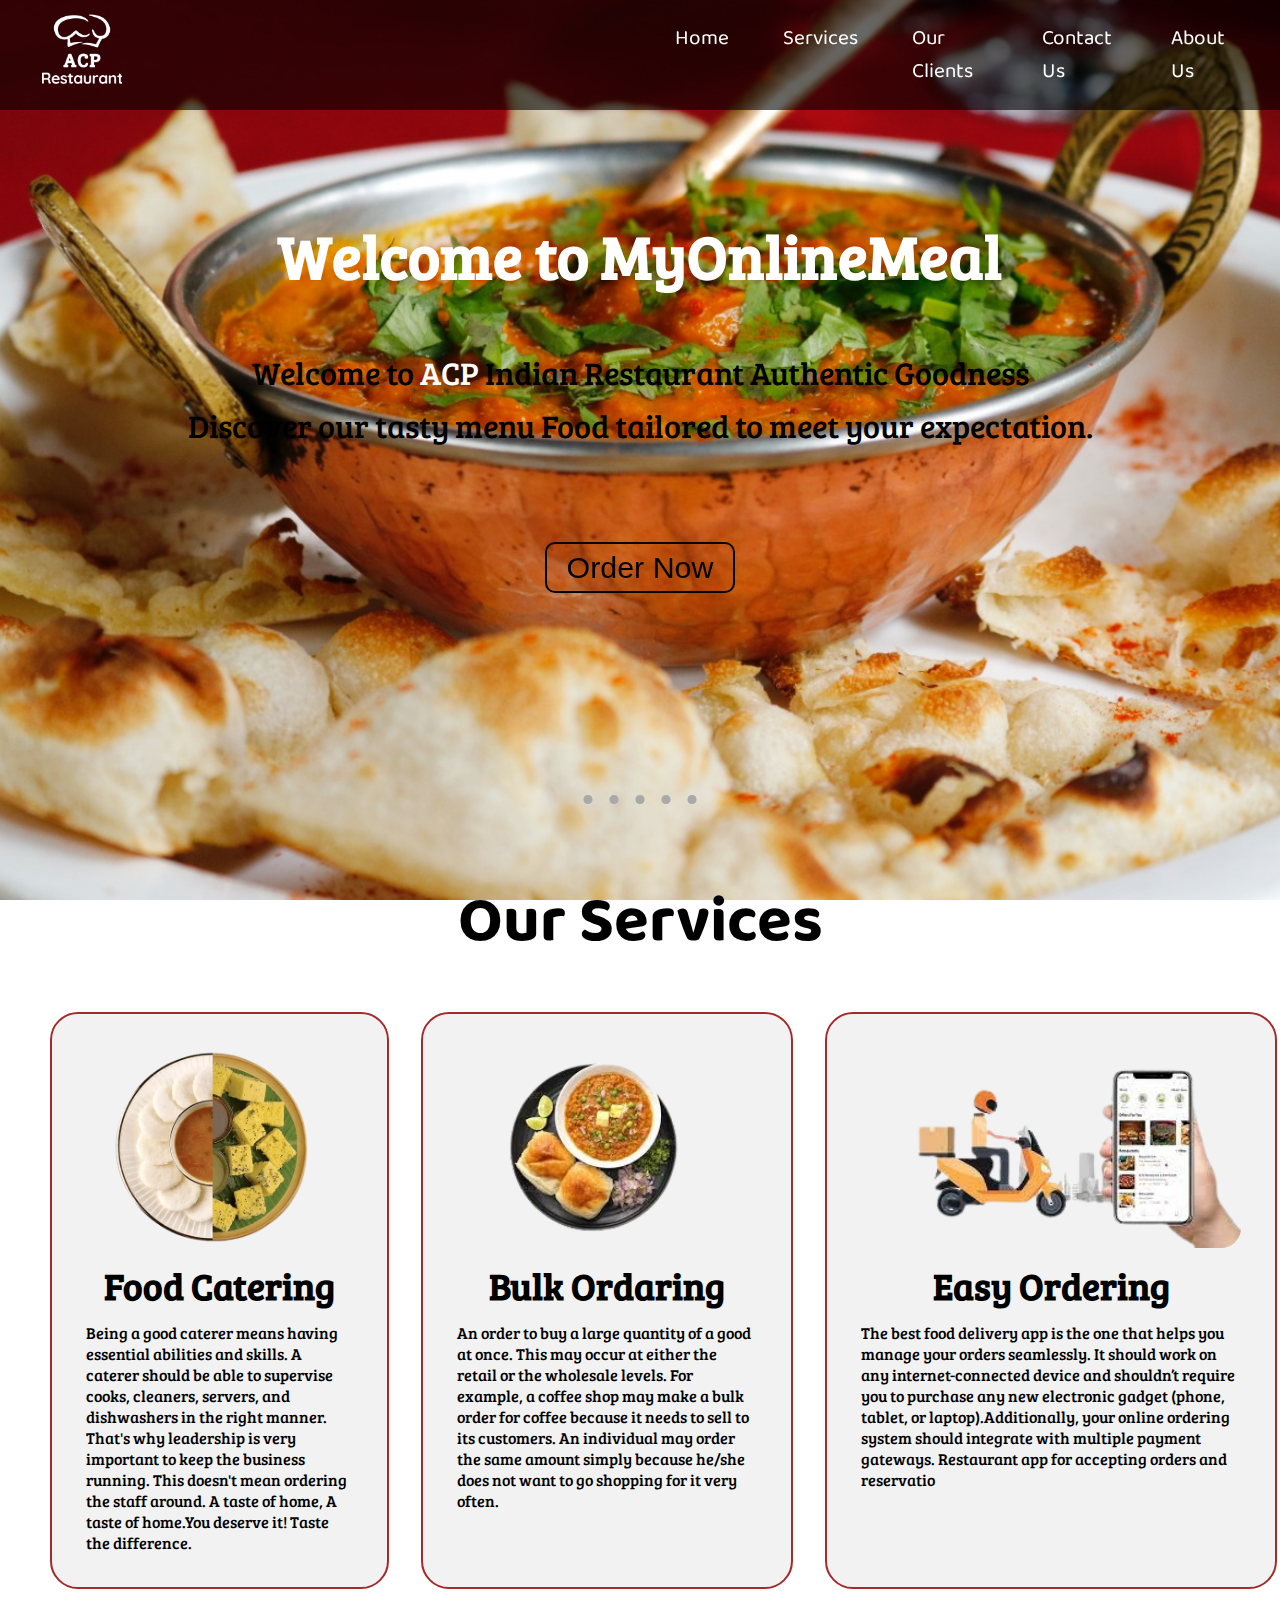
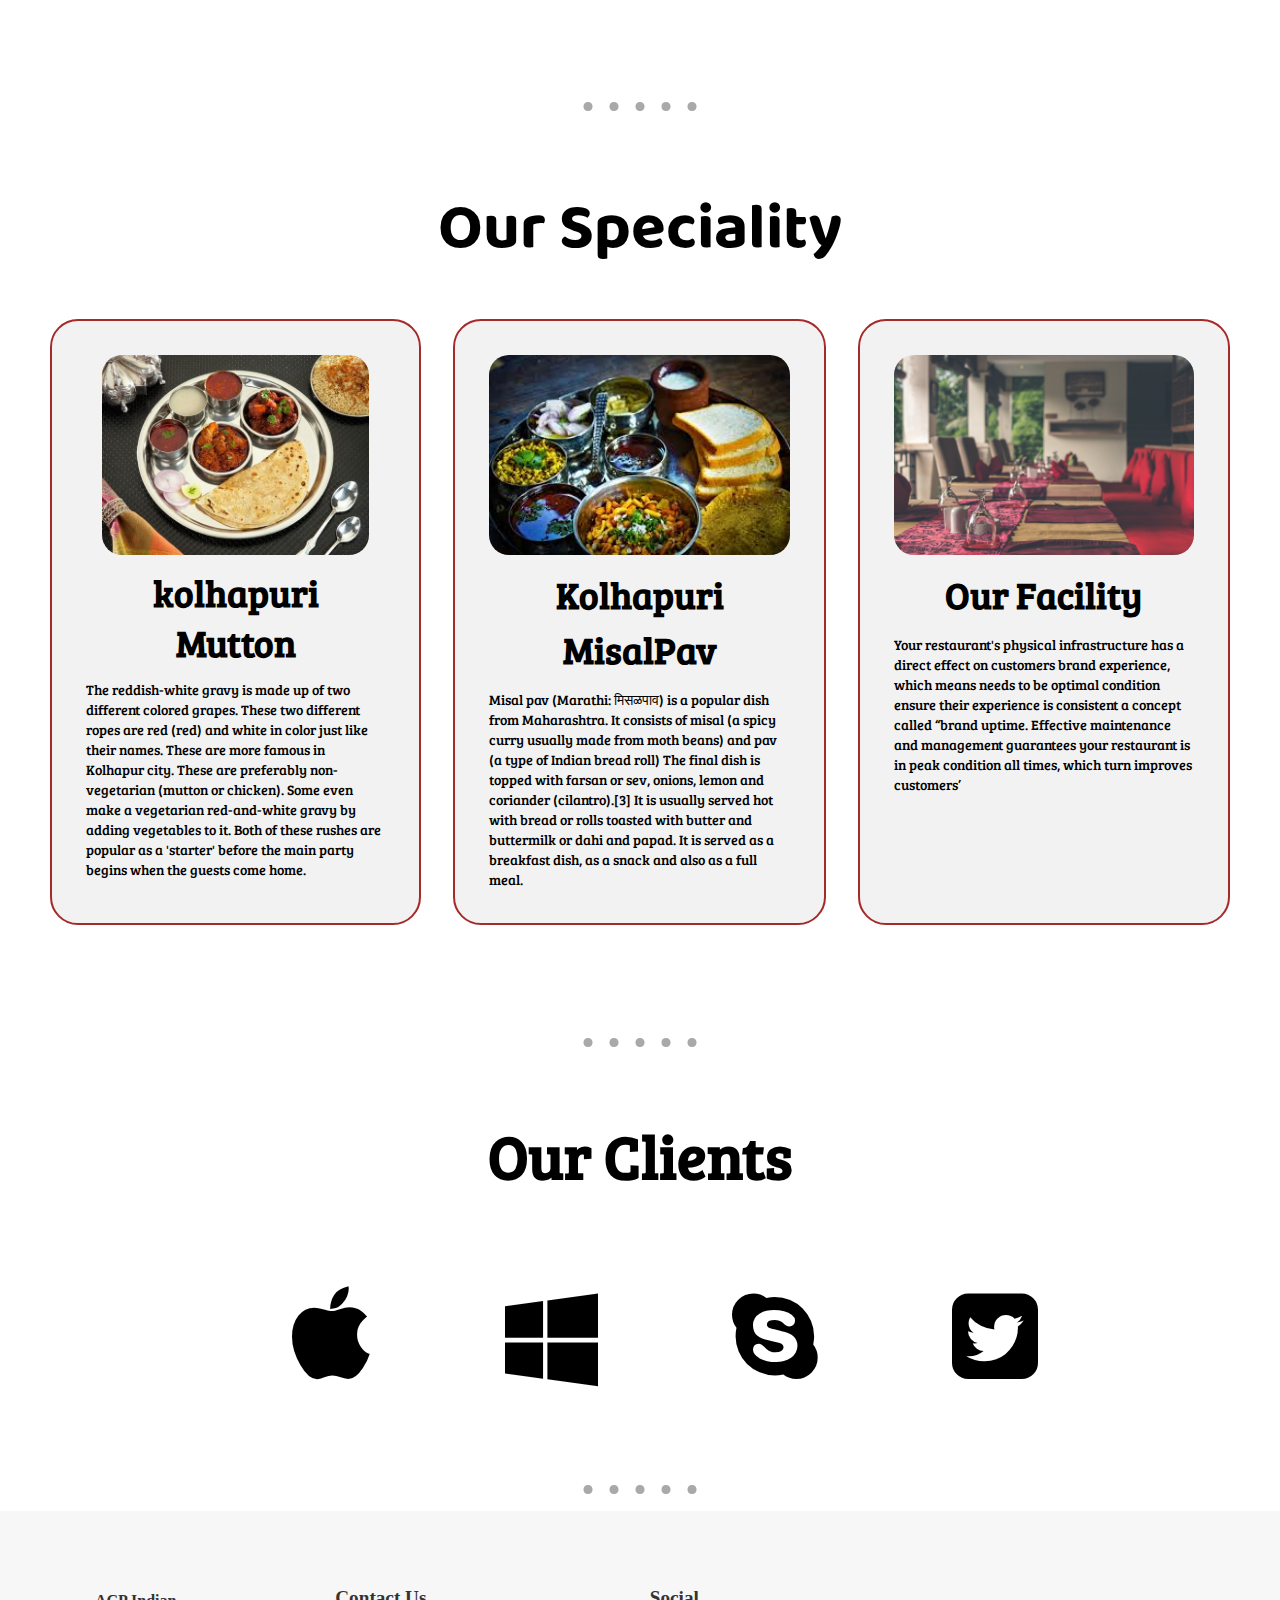
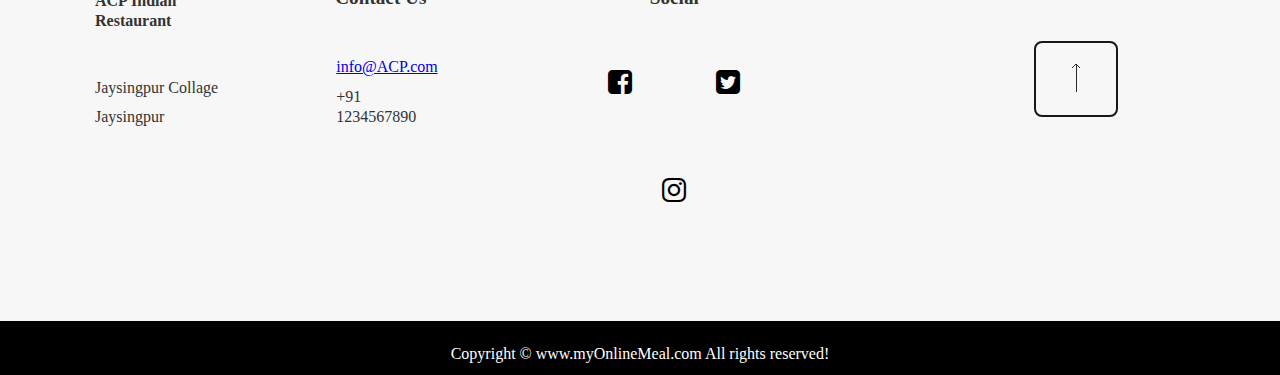
<file: index.html>
<!DOCTYPE html>
<html lang="en">
<head>
    <link rel="stylesheet" href="styles.css">
    <!-- <link rel="stylesheet" href="Contact.css"> -->
    <link rel="stylesheet" media= "screen and (max-width: 1170px)" href="phone.css">
    <meta charset="UTF-8">
    <meta http-equiv="X-UA-Compatible" content="IE=edge">
    <meta name="viewport" content="width=device-width, initial-scale=1.0">
    <title>Best Online Food Delivery Service In India | MyOnlinemeal.com</title>
    <link rel="preconnect" href="https://fonts.googleapis.com">
<link rel="preconnect" href="https://fonts.gstatic.com" crossorigin>
<link rel="preconnect" href="https://fonts.googleapis.com">
<link rel="preconnect" href="https://fonts.gstatic.com" crossorigin>
<link href="https://fonts.googleapis.com/css2?family=Baloo+Bhai+2&family=Baloo+Bhaina+2&family=Bree+Serif&display=swap" rel="stylesheet">

<link rel="stylesheet" href="https://cdnjs.cloudflare.com/ajax/libs/font-awesome/4.7.0/css/font-awesome.min.css">

</head>
<body>
    <nav id="navbar">
        <div id="logo">
            <a href="#home"><img class="img" src="images\Logo1-removebg-preview (1).png" alt="" id="src"></a>
        </div>

        <ul>
            <li class="item"><a href="#home">Home</a></li>
            <li class="item"><a href="#services-container">Services</a></li>
            <li class="item"><a href="#client-section">Our Clients</a></li>
            <li class="item"><a href="Contact_Us.html">Contact Us</a></li>
            <li class="item"><a href="#height">About Us</a></li>
        </ul>
    </nav>

    <section id="home">

        <h1 class="h-primary">Welcome to MyOnlineMeal</h1>
        <div class="button-down">
        <p>Welcome to <span class="span">ACP</span> Indian Restaurant
            Authentic Goodness</p>
        <p>Discover our tasty menu
            Food tailored to meet your expectation.</p>
        </div>
        <a href="OrderNow.html"><button class="btn btn-md btn-border-animate btn-light slider-text-third chownow-order-online">Order Now</button></a>
        </section>

        <section id="services-container">
            <p class="dots"> . . . . .</p>
            <h1 class="primary center">Our Services</h1>
            <div id="services">
                <div class="box">
                    <img src="images/edli_dhokala.png" alt="">
                    <h2 class="h-secondary center">Food Catering</h2>
                    <p class="center"> Being a good caterer means having essential  abilities and skills.
                        A caterer should be able to supervise cooks, cleaners, servers, and dishwashers in the right manner.
                        That's why leadership is very important to keep the business running.
                        This doesn't mean ordering the staff around. A taste of home, A taste of home.You deserve it! Taste the difference.
                    </p>
                </div>

                <div class="box">
                    <img src="images/misal-pav-removebg-preview.png" alt="">
                    <h2 class="h-secondary center">Bulk Ordaring</h2>
                    <p class="center">An order to buy a large quantity of a good at once. This may occur at either the retail or the wholesale levels. For example, a coffee shop may make a bulk order for coffee because it needs to sell to its customers.
                        An individual may order the same amount simply because he/she does not want to go shopping for it very often.
                    </p>
                </div>

                <div class="box">
                    <img src="images/FoodOrdaring-removebg-preview.png" alt="">
                    <h2 class="h-secondary center">Easy Ordering</h2>
                    <p class="center">The best food delivery app is the one that helps you manage your orders seamlessly.
                        It should work on any internet-connected device and shouldn’t require you to purchase any new electronic gadget (phone, tablet, or laptop).Additionally, your online ordering system should integrate with multiple payment gateways.
                        Restaurant app for accepting orders and reservatio
                    </p>
                </div>
            </div>

        </section>

        <section class="services-container">
<p class="dots"> . . . . .</p>
            <h1 class="primary2 center">Our Speciality</h1>
                
                
                    <div id="services">
                        <div class="box">
                            <img src="images/Kolhapur tambda pandra.jpg" alt="">
                            <h2 class="h-secondary center">kolhapuri Mutton</h2>
                            <p class="center">The reddish-white gravy is made up of two different colored grapes. These two different ropes are red (red) and white in color just like their names.
                                These are more famous in Kolhapur city. These are preferably non-vegetarian (mutton or chicken). Some even make a vegetarian red-and-white gravy by adding vegetables to it.
                                Both of these rushes are popular as a 'starter' before the main party begins when the guests come home. 
                            </p>
                        </div>

                        <div class=" carousel-item box">
                            <img src="images/misal-pav-removebg1.jpg" alt="">
                            <h2 class="testimonial-text h-secondary center">Kolhapuri MisalPav</h2>
                            <p class="center">Misal pav (Marathi: मिसळपाव) is a popular dish from Maharashtra. It consists of misal (a spicy curry usually made from moth beans) and pav (a type of Indian bread roll)
                                The final dish is topped with farsan or sev, onions, lemon and coriander (cilantro).[3] It is usually served hot with bread or rolls
                                toasted with butter and buttermilk or dahi and papad. It is served as a breakfast dish, as a snack and also as a full meal.
                            </p>
                        </div>

                        <div class="carousel-item box">
                            <img src="images/Food-ordaring1.jpeg" alt="">
                            <h2 class="testimonial-text h-secondary center">Our Facility</h2>
                            <p class="center">Your restaurant's physical infrastructure has a direct effect on customers brand experience,
                                which means needs to be optimal condition ensure their experience is consistent a concept called “brand uptime.
                                Effective maintenance and management guarantees your restaurant is in peak condition all times, which turn improves customers’
                            </p>
                        </div>
                    </div>

    </section>
        <section id="client-section">
            <p class="dots"> . . . . .</p>
            <h1 class="h-primary center">Our Clients</h1>
            <div id="clients">
                <div id="client" class="item">
                    <a href="https://www.apple.com/in/"><i class="fa fa-apple" style="font-size:100px;"></i></a>
                    <a href="https://www.microsoft.com/en-in/"><i class="fa fa-windows" style="font-size:100px;"></i></a>
                    <a href="https://www.skype.com/en/"><i class="fa fa-skype" style="font-size:100px;"></i></a>
                    <a href="https://twitter.com/?lang=en"><i class="fa fa-twitter-square" style="font-size:100px;" href="https://twitter.com/"></i></a>
                </div>
            </div>
            <p class="dots"> . . . . .</p>

        </section>  

        <section id="height">      

            <footer class="foot">

                    <div class="linesize">
                        <h5>ACP Indian Restaurant</h5>
                        <p>Jaysingpur Collage <p class="p1"> Jaysingpur</p></p>    
                    </div>


                    <div class="cont">
                        <h6>Contact Us</h6>
                    <p>
                    
                        <a href="mailto:info@ACP.com" class="link-hover link-hover-text">info@ACP.com</a>

                        <span>+91 1234567890</span>

                    </p>
                
                </div>
                
                <div class='social'>
                    <p class="font">Social</p>
                    <p>
                        <a href="https://www.facebook.com/"><i class="fa fa-facebook-square" style="font-size:175%;" aria-hidden="true"></i></a>
                        <a href="https://twitter.com/?lang=en"><i class="fa fa-twitter-square" style="font-size:175%;" aria-hidden="true"></i></a>
                        <a href="https://www.instagram.com/"><i class="fa fa-instagram" style="font-size:175%;" aria-hidden="true"></i></a>                                                
                    </p>
                </div>

                <a href="#home"><div class="btn2 btn-outline-dark btn-border-animate" id="scroll-up">

                    <svg xmlns="http://www.w3.org/2000/svg" class="arrow-svg" xmlns:xlink="http://www.w3.org/1999/xlink" width="20px" height="40px" viewBox="0 0 50 100" preserveAspectRatio="xMidYMid meet" zoomAndPan="disable"><line class="arrow-svg-top" stroke="#171717" x1="15" y1="25" x2="25" y2="15" style="stroke-width: 1px; vector-effect: non-scaling-stroke; fill: none; color: white" /><line class="arrow-svg-top" stroke="#171717" x1="25" y1="15" x2="35" y2="25" style="stroke-width: 1px; vector-effect: non-scaling-stroke; fill: none;" /><line class="arrow-svg-ver" stroke="#171717" style="stroke-width: 1px; vector-effect: non-scaling-stroke; fill: none;" shape-rendering="crispEdges" x1="25" y1="15" x2="25" y2="85" /></svg>

                    <span class="top button-border"></span>

                    <span class="left left-bottom button-border"></span>

                    <span class="left left-top button-border"></span>

                    <span class="bottom bottom-right button-border"></span>

                    <span class="bottom bottom-left button-border"></span>

                    <span class="right button-border"></span>

                </div></a>

            </footer>
            
            
            <div class="Last">
                <p class="last">Copyright &copy; www.myOnlineMeal.com All rights reserved!</p> 
            </div>   
        </section>
</body>
</html>
</file>
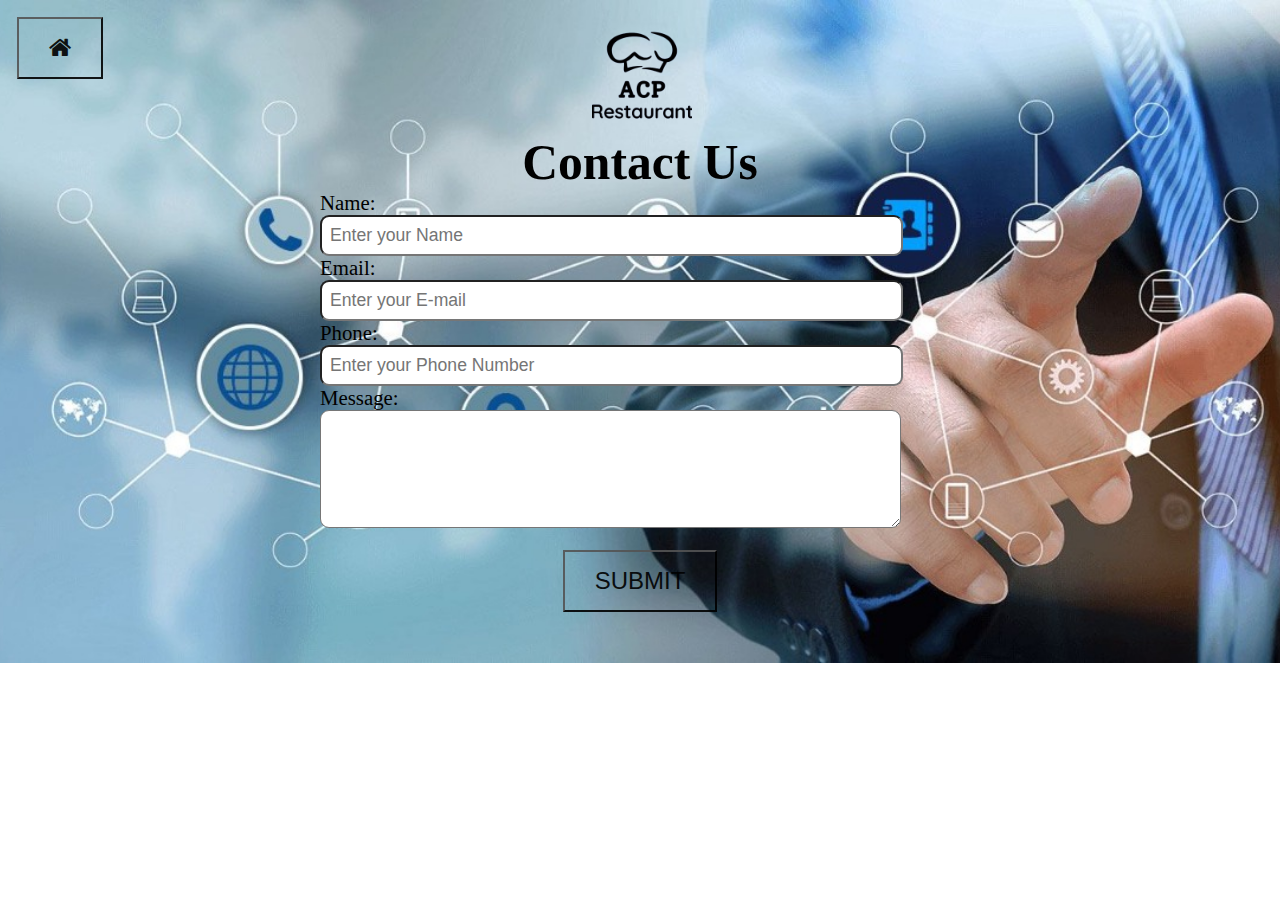
<file: Contact_Us.html>
<!DOCTYPE html>
<html lang="en">
<head>
    <link rel="stylesheet" href="Contact.css">
    <meta charset="UTF-8">
    <meta http-equiv="X-UA-Compatible" content="IE=edge">
    <meta name="viewport" content="width=device-width, initial-scale=1.0">
    <title>Contact_Us</title>

    <link rel="stylesheet" href="https://cdnjs.cloudflare.com/ajax/libs/font-awesome/4.7.0/css/font-awesome.min.css">

</head>
<body style="background: url('images/Contact.jpeg') no-repeat center center/cover;">
    
    <a href="index.html"><button class="btn btn-outline-light"><i class="fa fa-home"></i></button></a>
    <center><div class="logo6">
        <a href="index.html"><img class="img" src="images\Logo2-removebg-preview.png" alt="" id="src"></a>
    </div></center>
    
    <section id="contact">
  
        <h1 class="primary1">Contact Us</h1>
        <div id="contact-box">
            <form action="">
                <div class="form-group">
                    <label for="name">Name: </label>
                    <input type="text"  name="name" id="name" placeholder="Enter your Name" required>
                </div>
                <div class="form-group">
                    <label for="email">Email: </label>
                    <input type="email" name="name" id="email" placeholder="Enter your E-mail" required>
                </div>
                <div class="form-group">
                    <label for="phone">Phone: </label>
                    <input type="phone" name="name" id="phone" placeholder="Enter your Phone Number" required>
                </div>
                <div class="form-group">
                    <label for="message">Message: </label>
                    <textarea name="message" id="message" cols="30" rows="5" required></textarea>
                </div>
                <center><a href="mailto:chinmaygaikwad1901@gmail.com"><button class="btn btn-outline-light">Submit</button></a></center>
            </form>
        </div>
        <!-- <img class="btn2" src="images/home.png" alt="Home-buttom" style=" "> -->
        <!-- <button type="button" class="btn btn-outline-light">Light</button> -->
    </section>
</body>
</html>
</file>
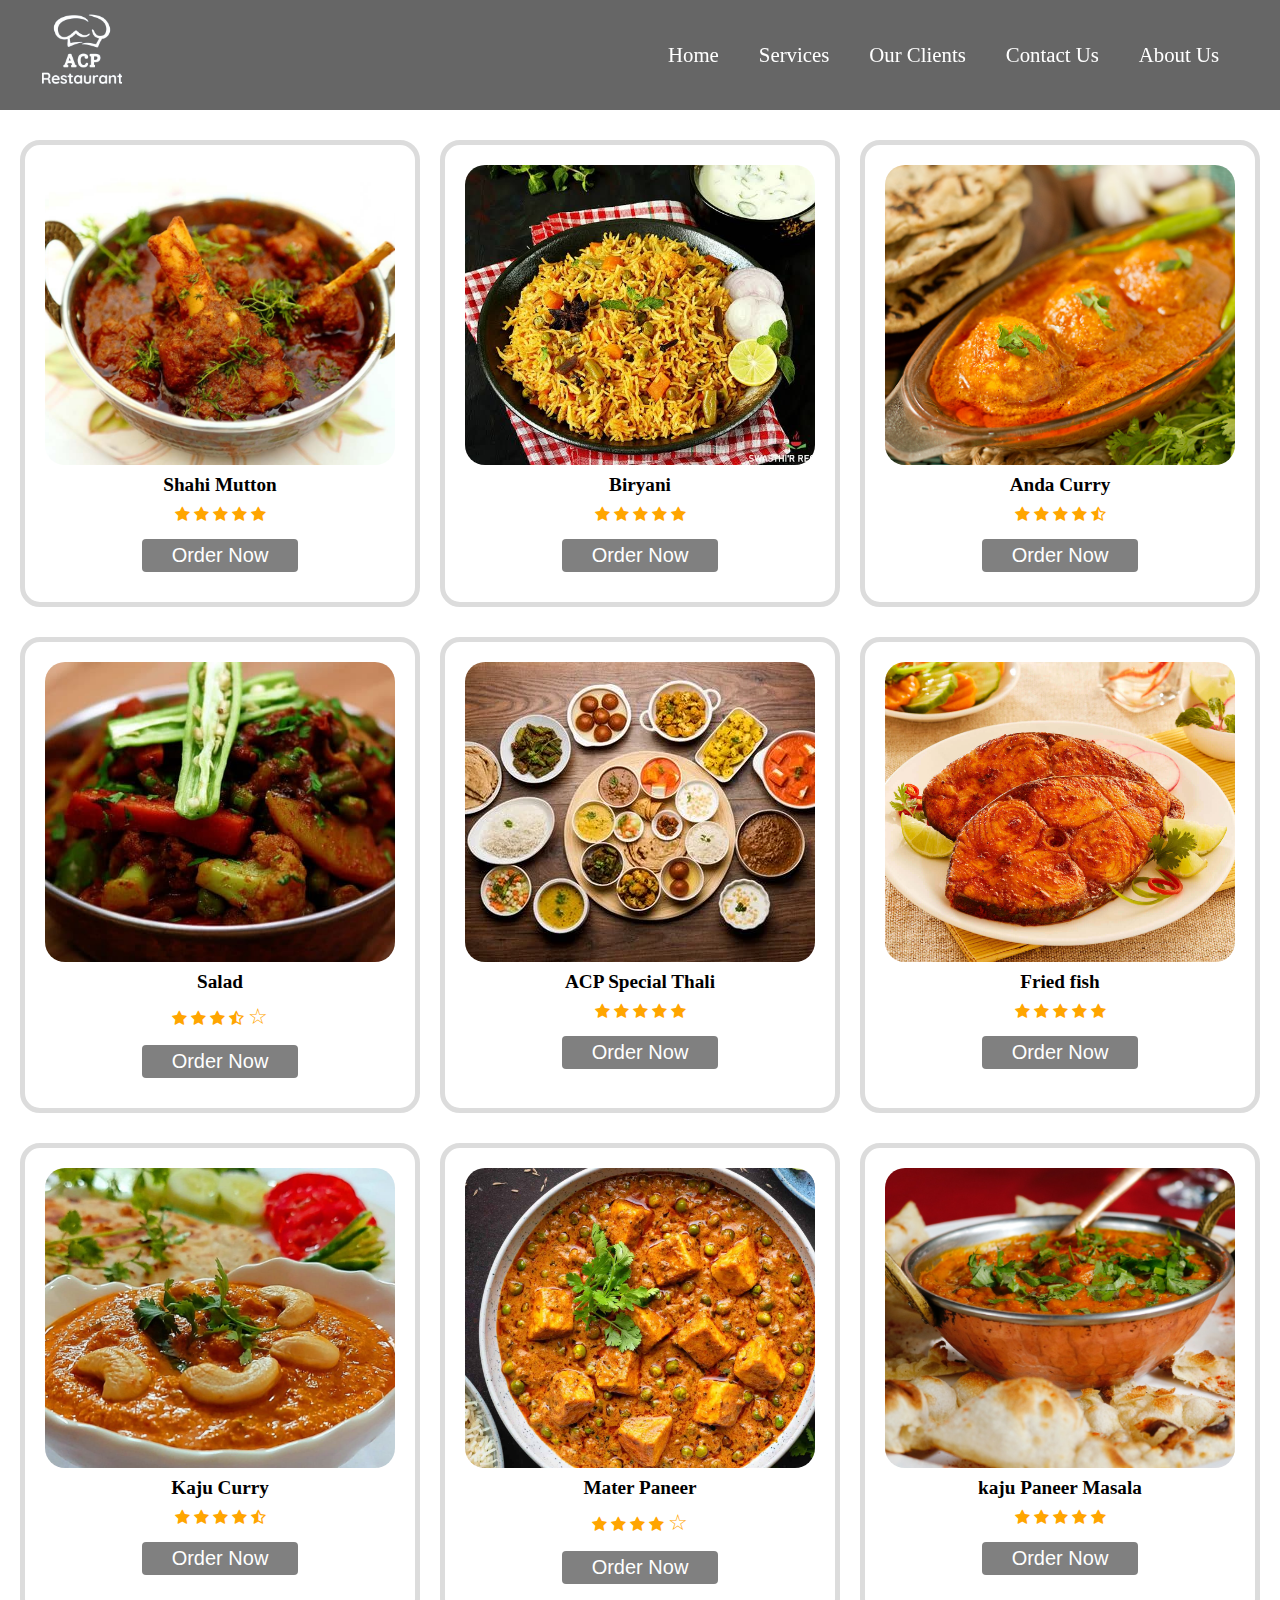
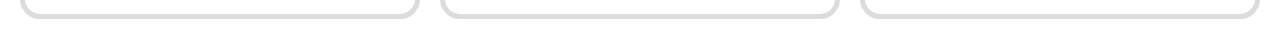
<file: OrderNow.html>
<!DOCTYPE html>
<html lang="en">
<head>
    <link rel="stylesheet" href="Order_Now.css">
    <link rel="icon" href="favicon.ico">
    <meta charset="UTF-8">
    <meta http-equiv="X-UA-Compatible" content="IE=edge">
    <meta name="viewport" content="width=device-width, initial-scale=1.0">
    <title>Document</title>
    <link rel="stylesheet" href="https://cdnjs.cloudflare.com/ajax/libs/font-awesome/4.7.0/css/font-awesome.min.css">
</head>
<body>
    <nav id="navbar">
        <div id="logo">
            <a href="#home"><img class="img" src="images\Logo1-removebg-preview (1).png" alt="" id="src"></a>
        </div>

        <ul>
            <li class="item"><a href="index.html #home">Home</a></li>
            <li class="item"><a href="index.html #services-container">Services</a></li>
            <li class="item"><a href="index.html #client-section">Our Clients</a></li>
            <li class="item"><a href="Contact_Us.html">Contact Us</a></li>
            <li class="item"><a href="index.html #height">About Us</a></li>
        </ul>
    </nav>

    <section class="items">
        
        <div class="item1">
            <img src="images/Mutton.jpeg" alt="">
            <h4>Shahi Mutton</h4>
            <div class="stars">
                <span class="fa fa-star checked"></span>
                <span class="fa fa-star checked"></span>
                <span class="fa fa-star checked"></span>
                <span class="fa fa-star checked"></span>
                <span class="fa fa-star checked"></span>
            </div>
            <button class="Order">Order Now</button>
        </div>
        
        <div class="item1">
            <img src="images/Biryani.jpeg" alt="">
            <h4>Biryani</h4>
            <div class="stars">
                <span class="fa fa-star checked"></span>
                <span class="fa fa-star checked"></span>
                <span class="fa fa-star checked"></span>
                <span class="fa fa-star checked"></span>
                <span class="fa fa-star checked"></span>
            </div>
            <button class="Order">Order Now</button>
        </div>

        <div class="item1">
            <img src="images/Anda Curry.jpeg" alt="">
            <h4>Anda Curry</h4>
            <div class="stars">
                <span class="fa fa-star checked"></span>
                <span class="fa fa-star checked"></span>
                <span class="fa fa-star checked"></span>
                <span class="fa fa-star checked"></span>
                <i class="fa fa-star-half-full" style="color: orange"></i>
            </div>
            <button class="Order">Order Now</button>
        </div>

        <div class="item1">
            <img src="images/Salad.jpeg" alt="">
            <h4>Salad</h4>
            <div class="stars">
                <span class="fa fa-star checked"></span>
                <span class="fa fa-star checked"></span>
                <span class="fa fa-star checked"></span>
                <i class="fa fa-star-half-full" style="color: orange"></i>
                <span style="font-size:140%;color:orange;">&star;</span>
            </div>
            <button class="Order">Order Now</button>
        </div>

        <div class="item1">
            <img src="images/Special thali.jpeg" alt="">
            <h4>ACP Special Thali</h4>
            <div class="stars">
                <span class="fa fa-star checked"></span>
                <span class="fa fa-star checked"></span>
                <span class="fa fa-star checked"></span>
                <span class="fa fa-star checked"></span>
                <span class="fa fa-star checked"></span>
            </div>
            <button class="Order">Order Now</button>
        </div>

        <div class="item1">
            <img src="images/Masala-Fish-Recipe.jpg" alt="">
            <h4>Fried fish</h4>
            <div class="stars">
                <span class="fa fa-star checked"></span>
                <span class="fa fa-star checked"></span>
                <span class="fa fa-star checked"></span>
                <span class="fa fa-star checked"></span>
                <span class="fa fa-star checked"></span>
            </div>
            <button class="Order">Order Now</button>
        </div>

        <div class="item1">
            <img src="images/kaju-curry-2.jpg" alt="">
            <h4>Kaju Curry</h4>
            <div class="stars">
                <span class="fa fa-star checked"></span>
                <span class="fa fa-star checked"></span>
                <span class="fa fa-star checked"></span>
                <span class="fa fa-star checked"></span>
                <i class="fa fa-star-half-full" style="color: orange"></i>
            </div>
            <button class="Order">Order Now</button>
        </div>

        <div class="item1">
            <img src="images/Matar-Paneer.jpg" alt="">
            <h4>Mater Paneer</h4>
            <div class="stars">
                <span class="fa fa-star checked"></span>
                <span class="fa fa-star checked"></span>
                <span class="fa fa-star checked"></span>
                <span class="fa fa-star checked"></span>
                <span style="font-size:140%;color:orange;">&star;</span>
            </div>
            <button class="Order">Order Now</button>
        </div>

        <div class="item1">
            <img src="images/10-back.jpeg" alt="">
            <h4>kaju Paneer Masala</h4>
            <div class="stars">
                <span class="fa fa-star checked"></span>
                <span class="fa fa-star checked"></span>
                <span class="fa fa-star checked"></span>
                <span class="fa fa-star checked"></span>
                <span class="fa fa-star checked"></span>
            </div>
            <button class="Order">Order Now</button>
        </div>
  
    </section>

</body>
</html>
</file>
<file: Contact.css>
*
{
    padding: 0;
    margin: 0;
}
html
{
    scroll-behavior: smooth;
}

/* Navbar Section */

#navbar
{
    display: flex;
    align-items: center;
    position : sticky;
    top: 0px;
    padding-right: 20px;
}

#navbar ul
{
    display: flex;
    font-family: 'Baloo Bhai 2', cursive;   
}

#navbar::before
{
    content: "";
    background-color: Black;
    position: absolute;
    height: 100%;
    width: 100%;
    z-index: -1;
    opacity: 0.5;
}

#navbar ul li
{
    list-style: none;
    font-size: 1.3rem;
}

#navbar ul li a
{
    transition: all 0.5s ease-in-out;
    color: white;
    display: block;
    padding: 3px 22px;
    border-radius: 20px;
    text-decoration: none;
}

#navbar ul li a:hover
{
    color: white;
    background-color: black;
}

ul
{
    cursor:pointer;
}

/* ********************* */

#contact
{
    font-family: 'Bree Serif', serif;
    font-size: 1.3rem;
    position: relative;
}
.primary1
{
    font-family: 'Baloo Bhai 2', cursive;   
    font-size: 3.1rem;
    text-align: center;
    position:relative;
}
#contact::before
{
    content: "";
    position: absolute;
    height: 100%;
    width: 100%;
    z-index: -1;
    opacity: 0.7;
}

#contact-box
{
    display: flex;
    justify-content: center;
    align-items: center;
    padding-bottom: 34px;
}

#contact-box form
{
    width: 50%;
}

#contact-box label
{
    font-family: 'Baloo Bhai 2', cursive; 
    font-size: 1.3rem;
}

#contact-box input,
#contact-box textarea
{
    width: 88%;
    padding: 0.5rem;
    border-radius: 9px;
    font-size: 1.1rem;
}

.logo6
{
    margin-top: -76px;
    justify-items: center;
    background-color: black;
    background-color: transparent;
    border-radius: 20px;
    transition: all 0.9s ease-in-out;
    width: 137px;
}

.logo6:hover
{
    background-color: white;
    opacity: 0.9;
    border-radius: 50px;
    transition: all 0.9s ease-in-out;
}

.logo6 img
{
    height: 100px;
    width: 100px;
    margin: 10px 20px 0px;
}
/****************** Submit Button *****************/
.btn
{
    padding: 15px 30px;
    margin: 17px;
    font-size: 1.5rem;
    text-transform: uppercase;
    cursor: pointer;
    text-align: center;
    display: inline-block;
    position: relative;
    opacity: 90%;
    background-color: transparent;
    transition: all 0.5s ease-in-out;
}


.btn:hover
{
    transition: all 0.7s ease-in-out;
    color: white;
    background-color: black;
    position: relative;
    border-radius: 20px;
}

/* ********************************************** */

/* .btn3
{
    padding: 15px 30px;
    margin: 17px;
    font-size: 2.5rem;
    cursor: pointer;
    display: inline-block;
    opacity: 90%;
    background-color: transparent;
    transition: all 0.5s ease-in-out;
}


.btn3:hover
{
    transition: all 0.7s ease-in-out;
    color: white;
    background-color: black;
    border-radius: 20px;
} */

/* ******************************************** */

/* .btn2
{
    height: 50px; 
    width: 50px;
    color: white;
}

.btn2:hover
{
    height: 50px; 
    width: 50px;
    background-color: white;
} */
</file>
<file: phone.css>
html
{
    scroll-behavior: smooth;
}

/* Navigation Section */
#navbar
{
    flex-direction: column;
}

#navbar ul li a
{
    font-size: 1rem;
    padding: 0px 7px;
    padding-bottom: 8px;
}
#logo
{
    margin : 3px 34px;
}

#navbar ul
{
    margin-bottom: 10px;
}

.primary
{
    padding-top: 22px;   
    margin: 15px auto 15px;
}

/* Home Section */
#home
{
    height: 140px;
    padding: 3px 28px;
}

#home::before
{
    height: 290px;
}

#home p
{
    font-size: 13px;
}

/* Services Section */
#services
{
    flex-direction: column;
}

#services .box
{
    padding: 14px;
    margin: 2px 0px;
    margin-bottom: 20px;
}

/* Client Section */
#clients
{
    flex-wrap: wrap;
}

#client .item
{
    width: 66px;
    padding: 60px 160px; 
}

/* Contact Us Section */
#contact-box form
{
    width: 80%;
}

/* Footer Section */


/* Utility Section */
.h-primary
{
    font-size: 26px;
    margin-bottom: 20px;
}

.btn
{
    font-size: 13px;
    padding: 4px 8px;
}
</file>
<file: Order_Now.css>
*
{
    margin: 0px;
    padding: 0px;
    box-sizing: border-box;
}
html
{
    scroll-behavior: smooth;
}
/************************ Navigation Bar ************************/

#logo
{
    margin : 8px 34px;
    padding: 2px;
    transition: all 0.5s ease-in-out;
}

#logo:hover
{
    background-color: black;
    border-radius: 20px;
    transition: all 0.9s ease-in-out;
}

#logo img
{
    height: 80px;
    width: 80px; 
    margin: 3px 6px;
}


/* Navigation Bar: List Styling */
#navbar
{
    display: flex;
    align-items: center;
    position : sticky;
    top: 0px;
    padding-right: 20px;
    z-index: 1;
}

#navbar ul
{
    display: flex;
    font-family: 'Baloo Bhai 2', cursive; 
    margin-left: 484px;  
}

#navbar::before
{
    content: "";
    background-color: Black;
    position: absolute;
    height: 100%;
    width: 100%;
    z-index: -1;
    opacity: 0.6;
}

#navbar ul li
{
    list-style: none;
    font-size: 1.3rem;
    padding: 5px;
}

#navbar ul li a
{
    transition: all 0.5s ease-in-out;
    color: white;
    display: block;
    padding: 3px 15px;
    border-radius: 20px;
    text-decoration: none;
}

#navbar ul li a:hover
{
    color: white;
    background-color: black;
}

ul
{
    cursor:pointer;
}

/* ****************************************** */

h1
{
    text-align: center;
    color: gray;
    padding: 20px;
}

/* ****************************************** */

.item1
{
    border: 5px solid gainsboro;
    padding: 20px;
    border-radius: 20px;
}
.items
{
    display: grid;
    grid-template-columns: repeat(3, 1fr);
    padding: 30px 20px;
    grid-column-gap: 20px;
    grid-row-gap: 30px;
}

.item1 img
{
    width: 100%;
    height: 300px;
    object-fit: cover;
    cursor: pointer;
    transition: 0.2s ease;
    border-radius: 20px;
}

.item1 img:hover
{
    transform: scale(1.04);
}

.item1 h4
{
    padding: 5px;
    text-align: center;
    font-family: 'Baloo Bhai 2', cursive;
    font-size: 1.2rem;
}

.checked 
{
    color: orange;
}

.stars
{
    text-align: center;
    padding: 5px 10px; 
}

.Order
{
    margin: 10px auto;
}

.item1 button
{
    display: flex;
    padding: 5px 30px; 
    border: none;
    outline: none;
    background-color: gray;
    color: white;
    cursor: pointer;
    border-radius: 4px;
    font-size: 20px;
    display: block;
    transition: 0.2s all;
}

.item1 button:hover
{
    transform: scale(1.08);
    background-color: black;
    transition: 0.4s all;
}

/* *********************************** */
@media screen and (max-width: 1200px)
{
    .items
    {
        grid-template-columns: repeat(2, 1fr); 
    }
}


@media screen and (max-width: 768px)
{
    .items
    {
        grid-template-columns: repeat(1, 1fr); 
    }
}
</file>
<file: styles.css>
/* CSS Reset */
*
{
    margin: 0;
    padding: 0;
}

html
{
    scroll-behavior: smooth;
}

/* CSS Variables */
:root
{
    --navbar-height: 59px;
}

/* Navigation Bar */


.btn
{
    position: relative;
    padding: 6px 20px;
    border: 2px solid black;
    background-color: transparent;
    color: black;
    margin: 90px;
    font-size:1.9rem;
    border-radius: 10px;
    cursor:pointer;
    transition: all 0.5s ease-in-out;
}

.btn:hover
{
    cursor: pointer;
    text-align: center;
    background-color: black;
    color: white;
    display: inline-block;
    position: relative;
    opacity: 90%;
    transition: all 0.5s ease-in-out;
}

/* Navigation Bar: logo and Image */
#logo
{
    margin : 8px 34px;
    padding: 2px;
    transition: all 0.5s ease-in-out;
}

#logo:hover
{
    background-color: black;
    border-radius: 20px;
    transition: all 0.9s ease-in-out;
}

#logo img
{
    height: 80px;
    width: 80px; 
    margin: 3px 6px;
}


/* Navigation Bar: List Styling */
#navbar
{
    display: flex;
    align-items: center;
    position : sticky;
    top: 0px;
    padding-right: 20px;
}

#navbar ul
{
    display: flex;
    font-family: 'Baloo Bhai 2', cursive; 
    margin-left: 484px;  
}

#navbar::before
{
    content: "";
    background-color: Black;
    position: absolute;
    height: 100%;
    width: 100%;
    z-index: -1;
    opacity: 0.6;
}

#navbar ul li
{
    list-style: none;
    font-size: 1.3rem;
    padding: 5px;
}

#navbar ul li a
{
    transition: all 0.5s ease-in-out;
    color: white;
    display: block;
    padding: 3px 22px;
    border-radius: 20px;
    text-decoration: none;
}

#navbar ul li a:hover
{
    color: white;
    background-color: black;
}

ul
{
    cursor:pointer;
}

/* Home Section */
#home
{
    display: flex;
    flex-direction: column;
    padding: 3px 82px;
    height:620px;
    justify-content: center;
    align-items: center;
}

#home::before
{
    content: "";
    position: absolute;
    background: url('images/10-back.jpeg') no-repeat center center/cover;
    height: 100%;
    width: 100%;
    top: 0px;
    left: 0px;
    z-index: -1;
    opacity: 11;
}

#home h1
{
    padding-bottom: 50px;
    color:white;
    text-align: center;
    font-family: 'Bree Serif', serif;
}

#home p
{
    padding: 5px 0px;
    color: Black;
    text-align:center;
    font-size:2.0rem;
    font-family: 'Bree Serif', serif;
}

.services-container
{
    font-size: 0.9rem;
    font-family: 'Bree Serif', serif;
}

.dots
{
    font-family: 'Bree Serif', serif;
    font-size: 3.9rem;
    text-align: center;
    color:darkgray;
}

#services
{
    margin: 34px;
    display: flex;
}
#services .box
{
    border: 2px solid brown;
    padding: 34px;
    margin: 3px 16px;
    border-radius: 28px;
    background-color: #f2f2f2;
    margin-bottom: 20px;
}
#services .box img
{
    height: 200px;
    margin: auto;
    display: block;
    border-radius: 20px;
}

#services .box p
{
    font-family: 'Bree Serif', serif;
}

.box
{
    padding: 7% 15%;
}

.testimonial-text
{
  font-size: 3rem;
  line-height: 1.5;
}

.primary
{
    font-family: 'Baloo Bhai 2', cursive;   
    font-size: 4.0rem;
    padding-top:50px;
    text-decoration: none;
    color:black;
    text-align: center;
}
.primary2
{
    font-family: 'Baloo Bhai 2', cursive;   
    font-size: 4.0rem;
    padding-top:50px;
    text-decoration: none;
    color:black;
    text-align: center;
}
.h-primary
{
    font-size: 3.8rem;
    padding: 50px;
    text-align: center;
    font-family: 'Bree Serif', serif;
}

.h-secondary
{
    text-align: center;
    font-size: 2.3rem;
    padding:12px;
    font-family: 'Bree Serif', serif;
}

.span
{
    color: white;
}

/* Clients Section */
#clients .item a
{
    margin-left: 50px;
}

#client-section::before
{
    content: "";
    position:absolute;
    width:100%;
    height:50%;
    z-index:-1;
    opacity: 0.4;
}

#clients
{
    display: flex;
    justify-content: center;
    align-items: center;
}
i
{
    padding:40px;
    height: auto;
}

.fa-apple
{
    background-color:white;
    color: black;
    transition: all 0.7s ease-in-out;
}
.fa-apple:hover
{
    background-color: black;
    color:white;
    border-radius: 30px;
    transition: all 0.9s ease-in-out;
}

.fa-windows
{
    transition: all 0.7s ease-in-out;
    background-color:white;
    color:black;
}

.fa-windows:hover
{
    background-color: black;
    color: white;
    border-radius: 30px;
    transition: all 0.7s ease-in-out;
}

.fa-skype
{
    background-color: white;
    color: black;
    transition: all 0.7s ease-in-out;
}
.fa-skype:hover
{
    background-color: black;
    color: white;
    border-radius: 30px;
    transition: all 0.7s ease-in-out;
}

.fa-twitter-square
{
    color: black;
    transition: all 0.7s ease-in-out;
}

.fa-twitter-square:hover
{
    background-color: black;
    color:white;
    border-radius: 30px;
    transition: all 0.7s ease-in-out;
}

/* Footer Section */

.height
{
    height: 1000px;
    width: 100%;
}

.foot
{
    background:#f7f7f7;
    color: #333;
    padding:9px 20px;
    line-height: 20px;
}

/* Utility Classes */
.foot
{
    padding: 60px 75px 60px;
    position: relative;
    display: flex;
}


.foot h6
{
    padding: 17px;
    margin-bottom: 32px;
    font-size: 1.2rem;
    font-weight: bold;
}

.cont
{
    margin-left: 60px;
}

.cont p span 
{
    margin: 10px 18px;
    display: flex;
}

.cont p a  
{
    margin: 10px 18px;
    display: flex;
}
.linesize
{
    padding: 20px;
}

.linesize h5
{
    font-size: 1rem;
}
.linesize p
{
    margin-top: 47px;
}
.linesize .p1
{
    margin-top: 9px;
}
.Last
{
    background-color: black;
    color: white;
    height: 50px;
    text-align: center;
    padding-top: 4px;
}

.last
{
    margin-top: 1.2rem;
}

/*  Social  */
.social
{
    font-size: 1rem;
    text-align: center;
    margin-left: 60px;
    padding: 17px;
}

.fa-facebook-square
{
    font-size: 3rem;
    color: black;
    transition: all 0.7s ease-in-out;
}

.fa-facebook-square:hover
{
    background-color: black;
    color:white;
    border-radius: 30px;
    transition: all 0.7s ease-in-out;
}

.fa-twitter-square
{
    color: black;
    transition: all 0.7s ease-in-out;
}

.fa-twitter-square:hover
{
    background-color: black;
    color:white;
    border-radius: 30px;
    transition: all 0.7s ease-in-out;
}

.fa-instagram
{
    color: black;
    transition: all 0.7s ease-in-out;
}

.fa-instagram:hover
{
    background-color: black;
    color:white;
    border-radius: 30px;
    transition: all 0.7s ease-in-out;
}
.font
{
    font-size: 1.2rem;
    padding-bottom: 20px;
    font-weight: bold;
}

/* Last Button Arrow */

.btn2
{
    padding: 15px 30px;
    margin: 70px 87px 34px 201px;
    border: 2px solid black;
    border-radius: 08px;
    font-size: 1.5rem;
    text-transform: uppercase;
    cursor: pointer;
    text-align: center;
    display: inline-block;
    position: relative;
    opacity: 90%;
    background-color: transparent;
    transition: all 0.5s ease-in-out;
}


.btn2:hover
{
    transition: all 0.7s ease-in-out;
    background-color: black;
    position: relative;
    border-radius: 20px;
}
/* ********************* */
</file>
